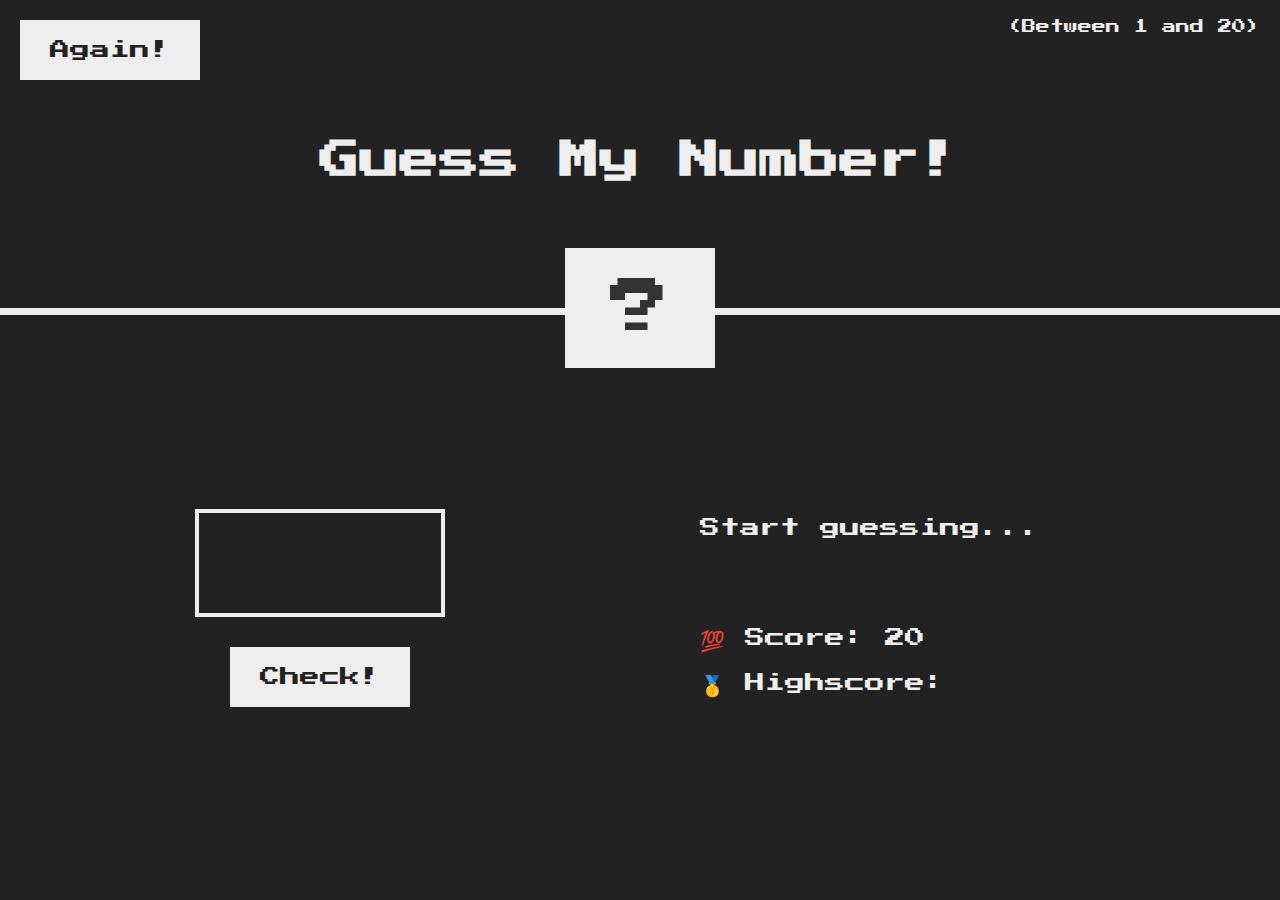
<file: pro-1 guess the number/index.html>
<!DOCTYPE html>
<html lang="en">

<head>
  <meta charset="UTF-8" />
  <meta name="viewport" content="width=device-width, initial-scale=1.0" />
  <meta http-equiv="X-UA-Compatible" content="ie=edge" />
  <link rel="stylesheet" href="style.css" />
  <title>Guess My Number!</title>
</head>

<body>
  <header>
    <h1>Guess My Number!</h1>
    <p class="between">(Between 1 and 20)</p>
    <button id="again-btn" class="btn again">Again!</button>
    <div class="number">?</div>
  </header>
  <main>
    <section class="left">
      <input type="number" class="guess" />
      <button class="btn check">Check!</button>
    </section>
    <section class="right">
      <p class="message">Start guessing...</p>
      <p class="label-score">💯 Score: <span class="score">20</span></p>
      <p class="label-highscore">
        🥇 Highscore: <span class="highscore">0</span>
      </p>
    </section>
  </main>
  <script src="script.js"></script>
</body>

</html>
</file>
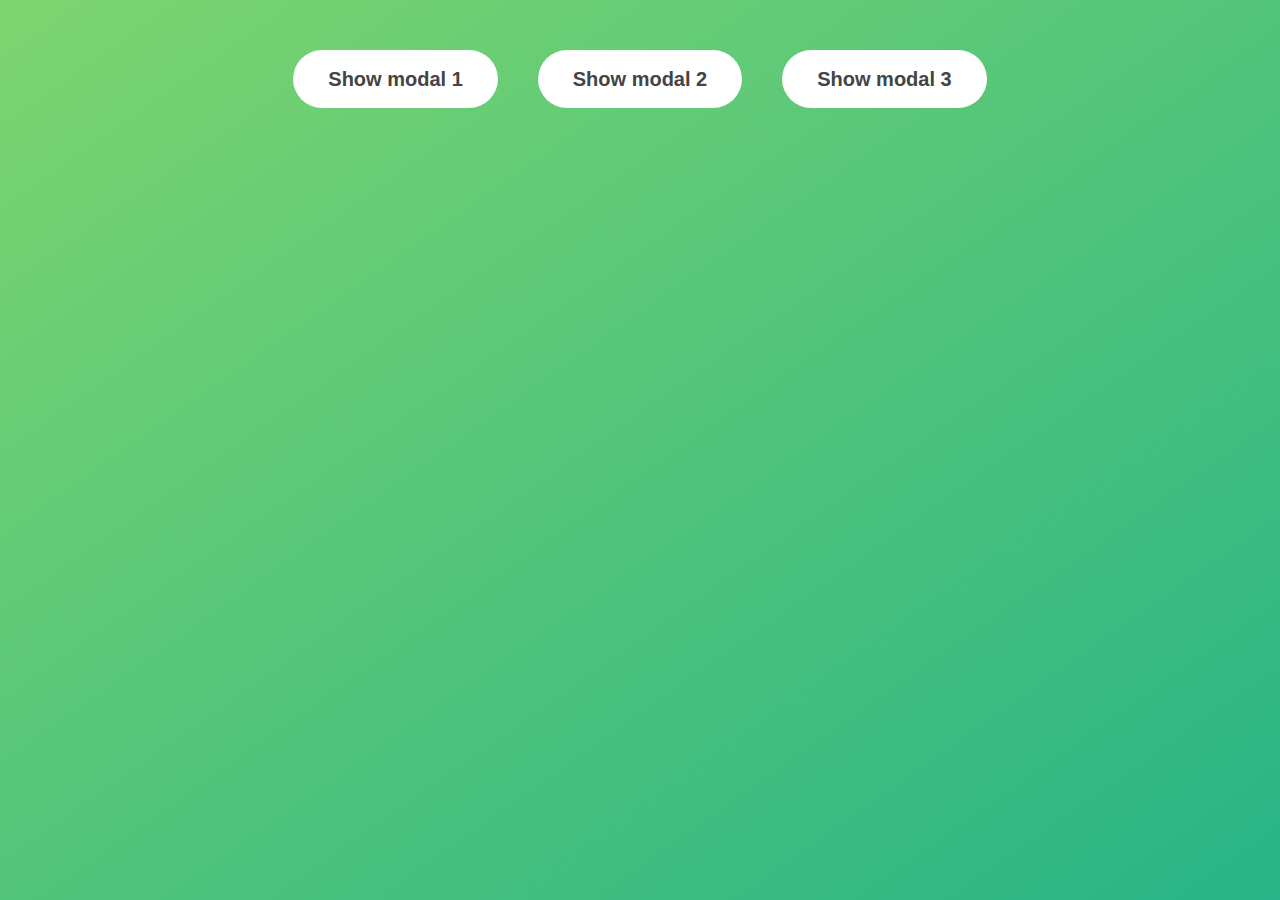
<file: pro-2 window modal/index.html>
<!DOCTYPE html>
<html lang="en">
  <head>
    <meta charset="UTF-8" />
    <meta name="viewport" content="width=device-width, initial-scale=1.0" />
    <meta http-equiv="X-UA-Compatible" content="ie=edge" />
    <link rel="stylesheet" href="style.css" />
    <title>Modal window</title>
  </head>
  <body>
    <button class="show-modal">Show modal 1</button>
    <button class="show-modal">Show modal 2</button>
    <button class="show-modal">Show modal 3</button>

    <div class="modal hidden">
      <button class="close-modal">&times;</button>
      <h1>I'm a modal window 😍</h1>
      <p>
        Lorem ipsum dolor sit amet, consectetur adipisicing elit, sed do eiusmod
        tempor incididunt ut labore et dolore magna aliqua. Ut enim ad minim
        veniam, quis nostrud exercitation ullamco laboris nisi ut aliquip ex ea
        commodo consequat. Duis aute irure dolor in reprehenderit in voluptate
        velit esse cillum dolore eu fugiat nulla pariatur. Excepteur sint
        occaecat cupidatat non proident, sunt in culpa qui officia deserunt
        mollit anim id est laborum.
      </p>
    </div>
    <div class="overlay hidden"></div>

    <script src="script.js"></script>
  </body>
</html>
</file>
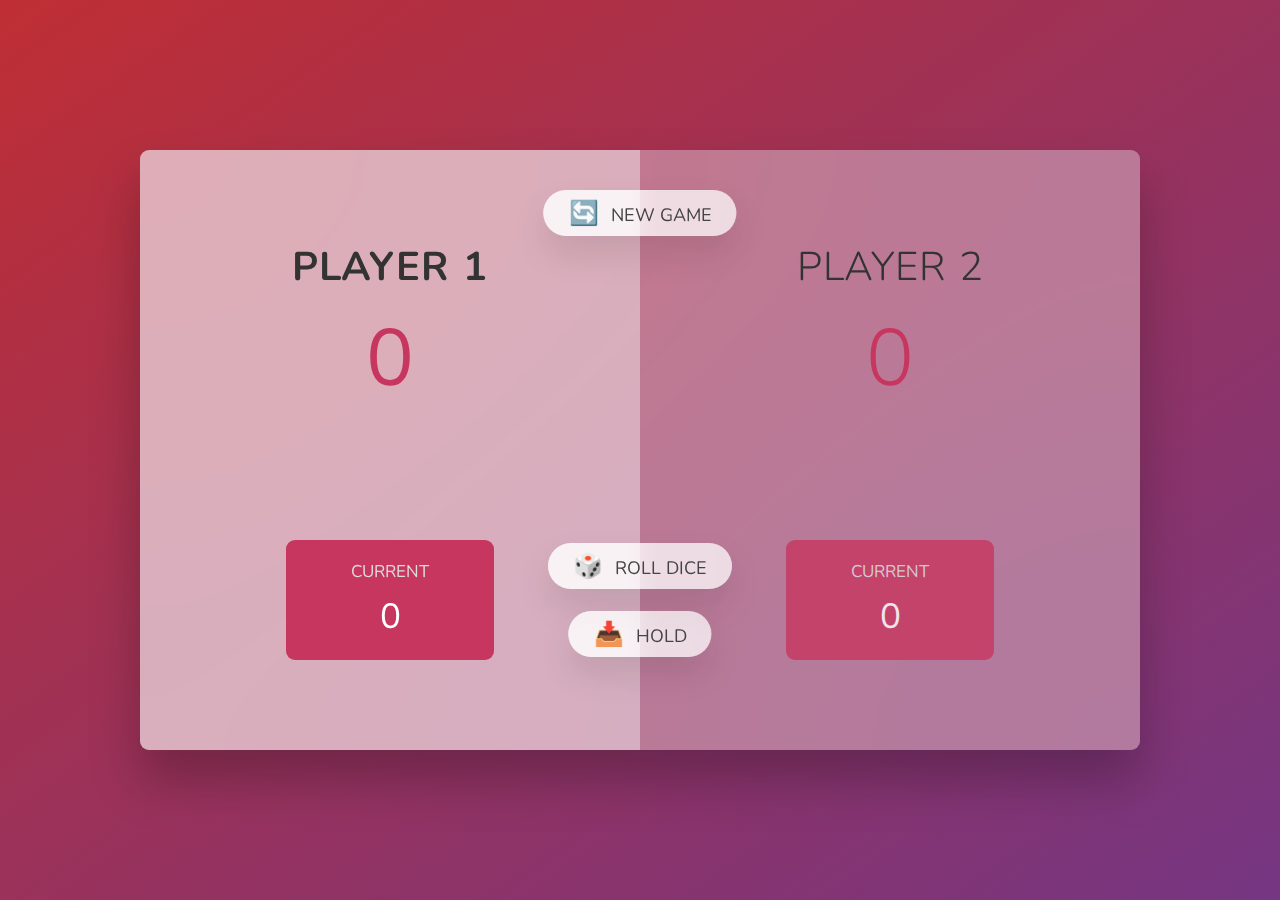
<file: pro-3 pig game/index.html>
<!DOCTYPE html>
<html lang="en">
  <head>
    <meta charset="UTF-8" />
    <meta name="viewport" content="width=device-width, initial-scale=1.0" />
    <meta http-equiv="X-UA-Compatible" content="ie=edge" />
    <link rel="stylesheet" href="style.css" />
    <title>Pig Game</title>
  </head>
  <body>
    <main>
      <section class="player player--0 player--active">
        <h2 class="name" id="name--0">Player 1</h2>
        <p class="score" id="score--0">43</p>
        <div class="current">
          <p class="current-label">Current</p>
          <p class="current-score" id="current--0">0</p>
        </div>
      </section>
      <section class="player player--1">
        <h2 class="name" id="name--1">Player 2</h2>
        <p class="score" id="score--1">24</p>
        <div class="current">
          <p class="current-label">Current</p>
          <p class="current-score" id="current--1">0</p>
        </div>
      </section>

      <img src="dice-5.png" alt="Playing dice" class="dice" />
      <button class="btn btn--new">🔄 New game</button>
      <button class="btn btn--roll">🎲 Roll dice</button>
      <button class="btn btn--hold">📥 Hold</button>
    </main>
    <script src="script.js"></script>
  </body>
</html>
</file>
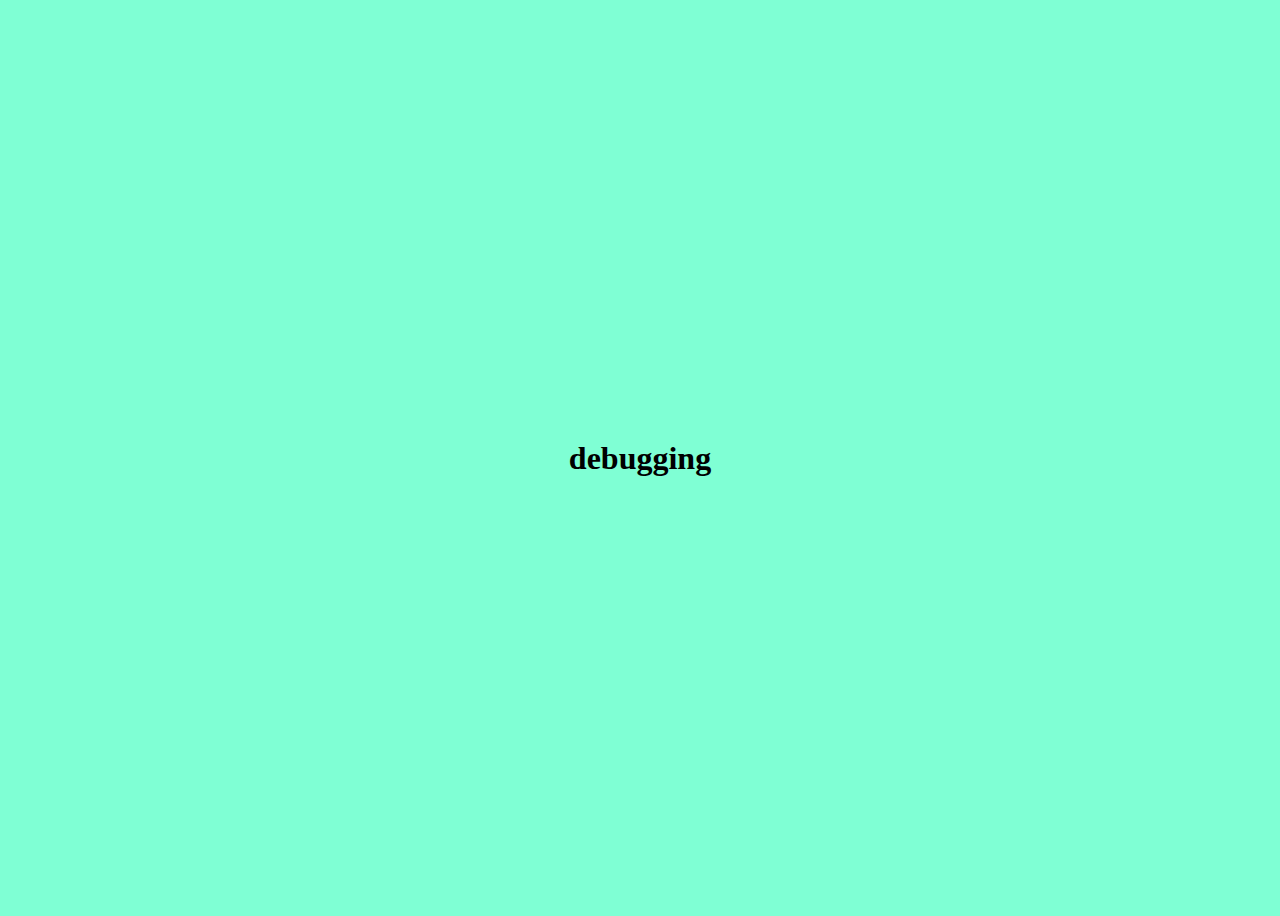
<file: debugging/debugging_index.html>
<!DOCTYPE html>
<html lang="en">

<head>
    <meta charset="UTF-8">
    <meta http-equiv="X-UA-Compatible" content="IE=edge">
    <meta name="viewport" content="width=device-width, initial-scale=1.0">
    <title>debugging the code</title>
</head>

<body>
    <div class="container">
        <h1>debugging</h1>
    </div>
    <script src="./script.js"></script>
    <link rel="stylesheet" href="./style.css">
</body>

</html>
</file>
<file: pro-1 guess the number/style.css>
@import url('https://fonts.googleapis.com/css?family=Press+Start+2P&display=swap');

* {
  margin: 0;
  padding: 0;
  box-sizing: inherit;
}

html {
  font-size: 62.5%;
  box-sizing: border-box;
}

body {
  font-family: 'Press Start 2P', sans-serif;
  color: #eee;
  background-color: #222;
  /* background-color: #60b347; */
}

.green-cls {
  background-color: #60b347;
}


/* LAYOUT */
header {
  position: relative;
  height: 35vh;
  border-bottom: 7px solid #eee;
}

main {
  height: 65vh;
  color: #eee;
  display: flex;
  align-items: center;
  justify-content: space-around;
}

.left {
  width: 52rem;
  display: flex;
  flex-direction: column;
  align-items: center;
}

.right {
  width: 52rem;
  font-size: 2rem;
}

/* ELEMENTS STYLE */
h1 {
  font-size: 4rem;
  text-align: center;
  position: absolute;
  width: 100%;
  top: 52%;
  left: 50%;
  transform: translate(-50%, -50%);
}

.number {
  background: #eee;
  color: #333;
  font-size: 6rem;
  width: 15rem;
  padding: 3rem 0rem;
  text-align: center;
  position: absolute;
  bottom: 0;
  left: 50%;
  transform: translate(-50%, 50%);
}

.between {
  font-size: 1.4rem;
  position: absolute;
  top: 2rem;
  right: 2rem;
}

.again {
  position: absolute;
  top: 2rem;
  left: 2rem;
}

.guess {
  background: none;
  border: 4px solid #eee;
  font-family: inherit;
  color: inherit;
  font-size: 5rem;
  padding: 2.5rem;
  width: 25rem;
  text-align: center;
  display: block;
  margin-bottom: 3rem;
}

.btn {
  border: none;
  background-color: #eee;
  color: #222;
  font-size: 2rem;
  font-family: inherit;
  padding: 2rem 3rem;
  cursor: pointer;
}

.btn:hover {
  background-color: #ccc;
}

.message {
  margin-bottom: 8rem;
  height: 3rem;
}

.label-score {
  margin-bottom: 2rem;
}
</file>
<file: pro-2 window modal/style.css>
* {
  margin: 0;
  padding: 0;
  box-sizing: inherit;
}

html {
  font-size: 62.5%;
  box-sizing: border-box;
}

body {
  font-family: sans-serif;
  color: #333;
  line-height: 1.5;
  height: 100vh;
  position: relative;
  display: flex;
  align-items: flex-start;
  justify-content: center;
  background: linear-gradient(to top left, #28b487, #7dd56f);
}

.show-modal {
  font-size: 2rem;
  font-weight: 600;
  padding: 1.75rem 3.5rem;
  margin: 5rem 2rem;
  border: none;
  background-color: #fff;
  color: #444;
  border-radius: 10rem;
  cursor: pointer;
}

.close-modal {
  position: absolute;
  top: 1.2rem;
  right: 2rem;
  font-size: 5rem;
  color: #333;
  cursor: pointer;
  border: none;
  background: none;
}

h1 {
  font-size: 2.5rem;
  margin-bottom: 2rem;
}

p {
  font-size: 1.8rem;
}

/* -------------------------- */
/* CLASSES TO MAKE MODAL WORK */
.hidden {
  display: none;
}

.modal {
  position: absolute;
  top: 50%;
  left: 50%;
  transform: translate(-50%, -50%);
  width: 70%;

  background-color: white;
  padding: 6rem;
  border-radius: 5px;
  box-shadow: 0 3rem 5rem rgba(0, 0, 0, 0.3);
  z-index: 10;
}

.overlay {
  position: absolute;
  top: 0;
  left: 0;
  width: 100%;
  height: 100%;
  background-color: rgba(0, 0, 0, 0.6);
  backdrop-filter: blur(3px);
  z-index: 5;
}
</file>
<file: pro-3 pig game/style.css>
@import url('https://fonts.googleapis.com/css2?family=Nunito&display=swap');

* {
  margin: 0;
  padding: 0;
  box-sizing: inherit;
}

html {
  font-size: 62.5%;
  box-sizing: border-box;
}

body {
  font-family: 'Nunito', sans-serif;
  font-weight: 400;
  height: 100vh;
  color: #333;
  background-image: linear-gradient(to top left, #753682 0%, #bf2e34 100%);
  display: flex;
  align-items: center;
  justify-content: center;
}

/* LAYOUT */
main {
  position: relative;
  width: 100rem;
  height: 60rem;
  background-color: rgba(255, 255, 255, 0.35);
  backdrop-filter: blur(200px);
  filter: blur();
  box-shadow: 0 3rem 5rem rgba(0, 0, 0, 0.25);
  border-radius: 9px;
  overflow: hidden;
  display: flex;
}

.player {
  flex: 50%;
  padding: 9rem;
  display: flex;
  flex-direction: column;
  align-items: center;
  transition: all 0.75s;
}

/* ELEMENTS */
.name {
  position: relative;
  font-size: 4rem;
  text-transform: uppercase;
  letter-spacing: 1px;
  word-spacing: 2px;
  font-weight: 300;
  margin-bottom: 1rem;
}

.score {
  font-size: 8rem;
  font-weight: 300;
  color: #c7365f;
  margin-bottom: auto;
}

.player--active {
  background-color: rgba(255, 255, 255, 0.4);
}

.player--active .name {
  font-weight: 700;
}

.player--active .score {
  font-weight: 400;
}

.player--active .current {
  opacity: 1;
}

.current {
  background-color: #c7365f;
  opacity: 0.8;
  border-radius: 9px;
  color: #fff;
  width: 65%;
  padding: 2rem;
  text-align: center;
  transition: all 0.75s;
}

.current-label {
  text-transform: uppercase;
  margin-bottom: 1rem;
  font-size: 1.7rem;
  color: #ddd;
}

.current-score {
  font-size: 3.5rem;
}

/* ABSOLUTE POSITIONED ELEMENTS */
.btn {
  position: absolute;
  left: 50%;
  transform: translateX(-50%);
  color: #444;
  background: none;
  border: none;
  font-family: inherit;
  font-size: 1.8rem;
  text-transform: uppercase;
  cursor: pointer;
  font-weight: 400;
  transition: all 0.2s;

  background-color: white;
  background-color: rgba(255, 255, 255, 0.6);
  backdrop-filter: blur(10px);

  padding: 0.7rem 2.5rem;
  border-radius: 50rem;
  box-shadow: 0 1.75rem 3.5rem rgba(0, 0, 0, 0.1);
}

.btn::first-letter {
  font-size: 2.4rem;
  display: inline-block;
  margin-right: 0.7rem;
}

.btn--new {
  top: 4rem;
}

.btn--roll {
  top: 39.3rem;
}

.btn--hold {
  top: 46.1rem;
}

.btn:active {
  transform: translate(-50%, 3px);
  box-shadow: 0 1rem 2rem rgba(0, 0, 0, 0.15);
}

.btn:focus {
  outline: none;
}

.dice {
  position: absolute;
  left: 50%;
  top: 16.5rem;
  transform: translateX(-50%);
  height: 10rem;
  box-shadow: 0 2rem 5rem rgba(0, 0, 0, 0.2);
}

.player--winner {
  background-color: #2f2f2f;
}

.player--winner .name {
  font-weight: 700;
  color: #c7365f;
}


.hidden {
  display: none;
}
</file>
<file: debugging/style.css>
.container {
    height: 100vh;
    width: 100%;
    display: flex;
    justify-content: center;
    align-items: center;
}


body {
    background-color: aquamarine;
    overflow: hidden;
}
</file>
